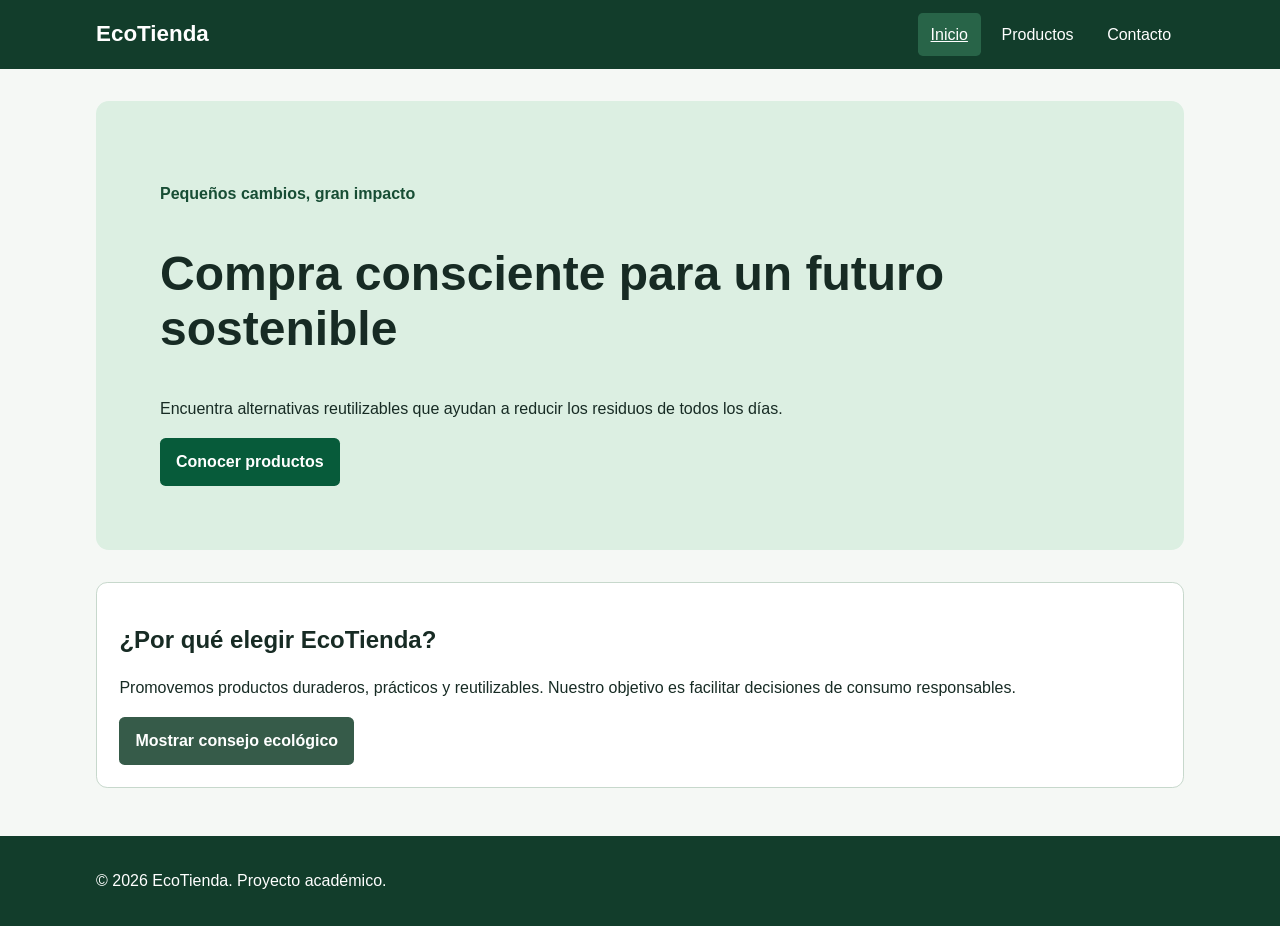
<file: index.html>
<!DOCTYPE html>
<html lang="es">
<head>
  <meta charset="UTF-8">
  <meta name="viewport" content="width=device-width, initial-scale=1.0">
  <meta name="description" content="EcoTienda: productos reutilizables para una vida cotidiana más sostenible.">
  <title>Inicio | EcoTienda</title>
  <link rel="stylesheet" href="css/estilos.css">
  <script src="js/app.js" defer></script>
</head>
<body>
  <a class="salto" href="#contenido">Saltar al contenido principal</a>
  <header class="cabecera">
    <div class="contenedor">
      <p class="marca">EcoTienda</p>
      <nav aria-label="Navegación principal">
        <ul class="menu">
          <li><a aria-current="page" href="index.html">Inicio</a></li>
          <li><a href="productos.html">Productos</a></li>
          <li><a href="contacto.html">Contacto</a></li>
        </ul>
      </nav>
    </div>
  </header>
  <main id="contenido" class="contenedor">
    <section class="hero" aria-labelledby="titulo-principal">
      <p class="etiqueta">Pequeños cambios, gran impacto</p>
      <h1 id="titulo-principal">Compra consciente para un futuro sostenible</h1>
      <p>Encuentra alternativas reutilizables que ayudan a reducir los residuos de todos los días.</p>
      <a class="boton" href="productos.html">Conocer productos</a>
    </section>
    <section class="panel" aria-labelledby="por-que">
      <h2 id="por-que">¿Por qué elegir EcoTienda?</h2>
      <p>Promovemos productos duraderos, prácticos y reutilizables. Nuestro objetivo es facilitar decisiones de consumo responsables.</p>
      <button class="boton secundario" id="btnConsejo" type="button" aria-expanded="false" aria-controls="consejo">Mostrar consejo ecológico</button>
      <div id="consejo" class="mensaje" hidden>
        Lleva una botella reutilizable: es una forma sencilla de disminuir el consumo de envases desechables.
      </div>
    </section>
  </main>
  <footer class="pie"><div class="contenedor"><p>&copy; 2026 EcoTienda. Proyecto académico.</p></div></footer>
</body>
</html>
</file>
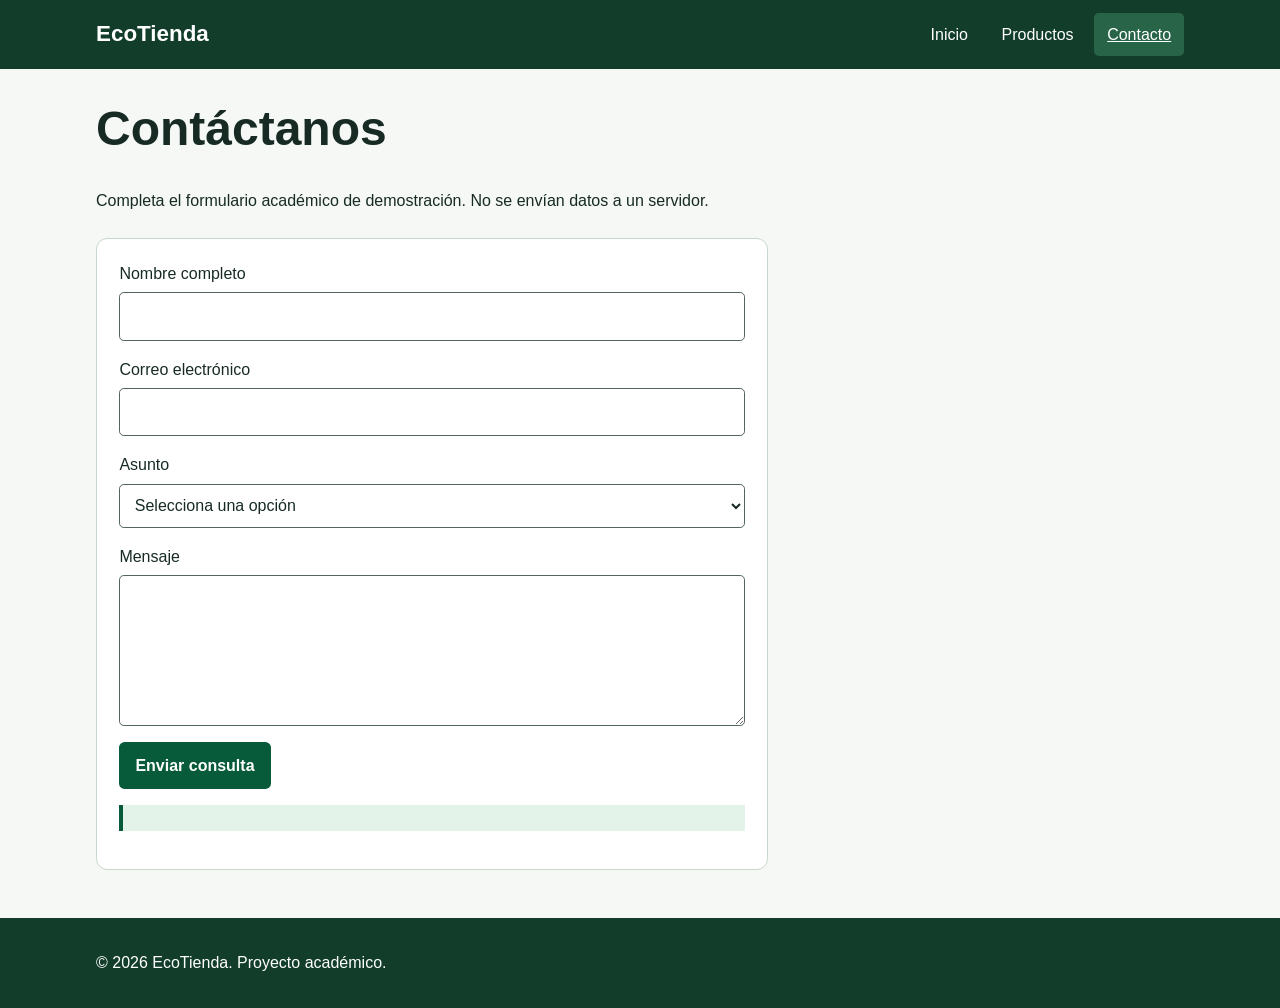
<file: contacto.html>
<!DOCTYPE html>
<html lang="es">
<head>
  <meta charset="UTF-8">
  <meta name="viewport" content="width=device-width, initial-scale=1.0">
  <meta name="description" content="Formulario de contacto de EcoTienda.">
  <title>Contacto | EcoTienda</title>
  <link rel="stylesheet" href="css/estilos.css">
  <script src="js/app.js" defer></script>
</head>
<body>
  <a class="salto" href="#contenido">Saltar al contenido principal</a>
  <header class="cabecera"><div class="contenedor">
    <p class="marca">EcoTienda</p>
    <nav aria-label="Navegación principal"><ul class="menu">
      <li><a href="index.html">Inicio</a></li><li><a href="productos.html">Productos</a></li><li><a aria-current="page" href="contacto.html">Contacto</a></li>
    </ul></nav>
  </div></header>
  <main id="contenido" class="contenedor">
    <h1>Contáctanos</h1>
    <p>Completa el formulario académico de demostración. No se envían datos a un servidor.</p>
    <form id="formContacto" class="formulario">
      <div class="campo"><label for="nombre">Nombre completo</label><input id="nombre" name="nombre" type="text" autocomplete="name" required></div>
      <div class="campo"><label for="correo">Correo electrónico</label><input id="correo" name="correo" type="email" autocomplete="email" required></div>
      <div class="campo"><label for="asunto">Asunto</label><select id="asunto" name="asunto" required><option value="">Selecciona una opción</option><option>Información de productos</option><option>Otra consulta</option></select></div>
      <div class="campo"><label for="mensaje">Mensaje</label><textarea id="mensaje" name="mensaje" rows="5" required></textarea></div>
      <button class="boton" type="submit">Enviar consulta</button>
      <p id="resultado" class="mensaje" role="status" aria-live="polite"></p>
    </form>
  </main>
  <footer class="pie"><div class="contenedor"><p>&copy; 2026 EcoTienda. Proyecto académico.</p></div></footer>
</body>
</html>
</file>
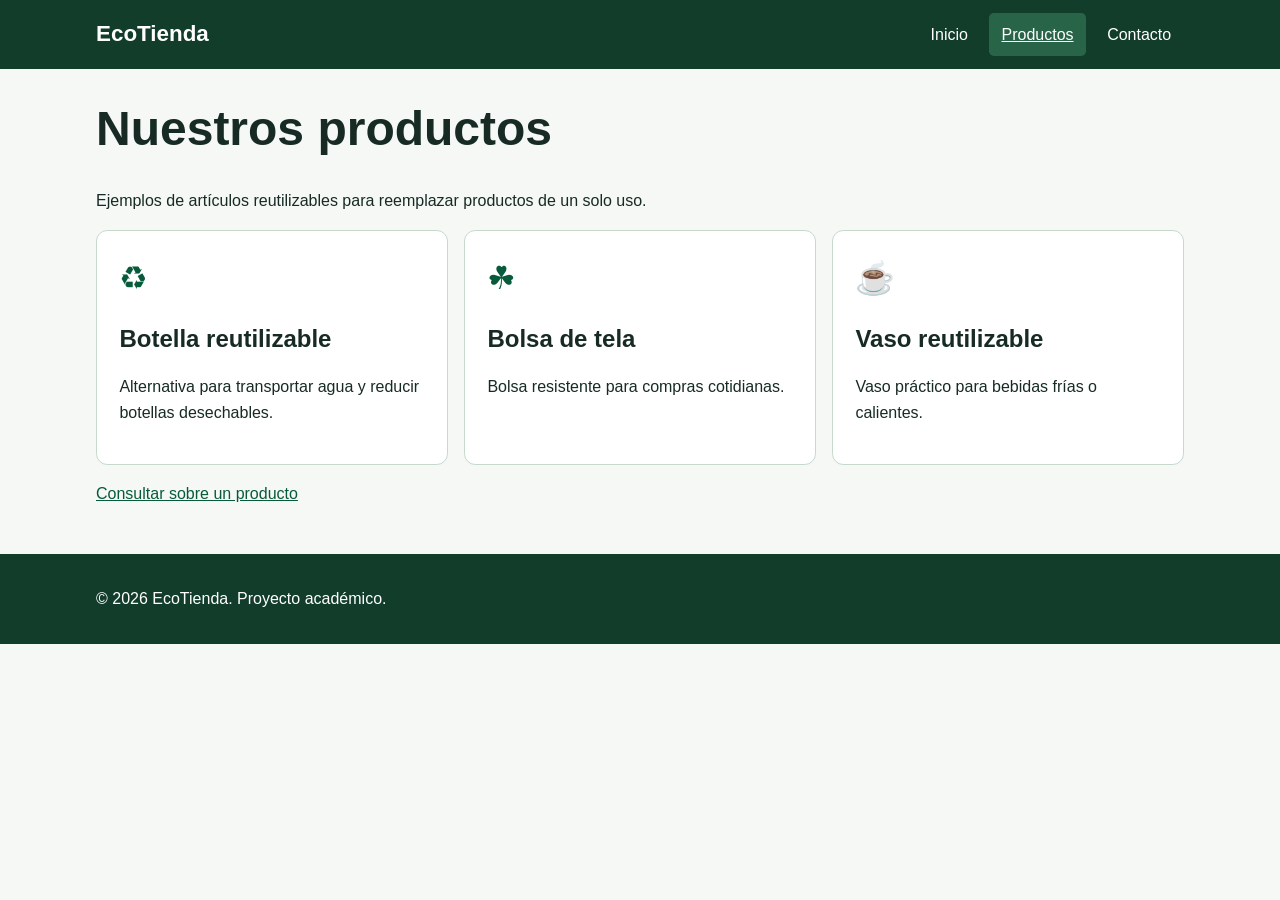
<file: productos.html>
<!DOCTYPE html>
<html lang="es">
<head>
  <meta charset="UTF-8">
  <meta name="viewport" content="width=device-width, initial-scale=1.0">
  <meta name="description" content="Conoce productos reutilizables disponibles en EcoTienda.">
  <title>Productos | EcoTienda</title>
  <link rel="stylesheet" href="css/estilos.css">
  <script src="js/app.js" defer></script>
</head>
<body>
  <a class="salto" href="#contenido">Saltar al contenido principal</a>
  <header class="cabecera"><div class="contenedor">
    <p class="marca">EcoTienda</p>
    <nav aria-label="Navegación principal"><ul class="menu">
      <li><a href="index.html">Inicio</a></li><li><a aria-current="page" href="productos.html">Productos</a></li><li><a href="contacto.html">Contacto</a></li>
    </ul></nav>
  </div></header>
  <main id="contenido" class="contenedor">
    <h1>Nuestros productos</h1>
    <p>Ejemplos de artículos reutilizables para reemplazar productos de un solo uso.</p>
    <section class="tarjetas" aria-label="Catálogo de productos">
      <article class="tarjeta"><div class="icono" aria-hidden="true">♻</div><h2>Botella reutilizable</h2><p>Alternativa para transportar agua y reducir botellas desechables.</p></article>
      <article class="tarjeta"><div class="icono" aria-hidden="true">☘</div><h2>Bolsa de tela</h2><p>Bolsa resistente para compras cotidianas.</p></article>
      <article class="tarjeta"><div class="icono" aria-hidden="true">☕</div><h2>Vaso reutilizable</h2><p>Vaso práctico para bebidas frías o calientes.</p></article>
    </section>
    <p><a class="enlace" href="contacto.html">Consultar sobre un producto</a></p>
  </main>
  <footer class="pie"><div class="contenedor"><p>&copy; 2026 EcoTienda. Proyecto académico.</p></div></footer>
</body>
</html>
</file>
<file: css/estilos.css>
* { box-sizing: border-box; }
:root { color-scheme: light; font-family: Arial, Helvetica, sans-serif; color: #172b24; background: #f5f8f5; }
body { margin: 0; line-height: 1.6; font-size: 1rem; }
.contenedor { width: min(100% - 2rem, 68rem); margin-inline: auto; }
.cabecera { background: #123d2b; color: #fff; }
.cabecera .contenedor { display: flex; align-items: center; justify-content: space-between; gap: 1rem; flex-wrap: wrap; padding-block: .8rem; }
.marca { margin: 0; font-size: 1.4rem; font-weight: 700; }
.menu { display: flex; flex-wrap: wrap; gap: .5rem; list-style: none; padding: 0; margin: 0; }
.menu a { display: inline-block; color: #fff; padding: .55rem .8rem; border-radius: .3rem; text-decoration: none; }
.menu a:hover, .menu a[aria-current="page"] { background: #286448; text-decoration: underline; }
a { color: #075b3a; }
a:focus-visible, button:focus-visible, input:focus-visible, select:focus-visible, textarea:focus-visible { outline: 3px solid #e09b00; outline-offset: 3px; }
.salto { position: absolute; left: -10000px; top: auto; }
.salto:focus { position: static; display: inline-block; padding: .7rem; background: #fff; color: #123d2b; }
.hero { margin-block: 2rem; padding: clamp(1.5rem, 5vw, 4rem); background: #dcefe2; border-radius: .8rem; }
h1 { font-size: clamp(2rem, 5vw, 3rem); line-height: 1.15; }
h2 { line-height: 1.25; }
.etiqueta { font-weight: 700; color: #174d34; }
.panel, .tarjeta, .formulario { background: #fff; border: 1px solid #c7d8cc; border-radius: .7rem; padding: 1.4rem; margin-block: 1.5rem; }
.boton { display: inline-block; min-width: 7rem; min-height: 2.75rem; padding: .7rem 1rem; border: 0; border-radius: .35rem; background: #075b3a; color: #fff; font: inherit; font-weight: 700; text-decoration: none; cursor: pointer; }
.boton:hover { background: #123d2b; }
.secundario { background: #365b49; }
.mensaje { margin-top: 1rem; padding: .8rem; background: #e4f3e9; border-left: .3rem solid #075b3a; }
.tarjetas { display: grid; grid-template-columns: repeat(3, minmax(0, 1fr)); gap: 1rem; }
.tarjeta { margin: 0; }
.icono { font-size: 2rem; color: #075b3a; }
.formulario { max-width: 42rem; }
.campo { display: grid; gap: .35rem; margin-bottom: 1rem; }
input, select, textarea { width: 100%; min-height: 2.75rem; padding: .65rem; border: 1px solid #53665a; border-radius: .3rem; font: inherit; color: #172b24; background: #fff; }
.pie { margin-top: 3rem; padding: 1rem 0; background: #123d2b; color: #fff; }
@media (max-width: 40rem) { .tarjetas { grid-template-columns: 1fr; } .cabecera .contenedor { align-items: flex-start; flex-direction: column; } }
</file>
